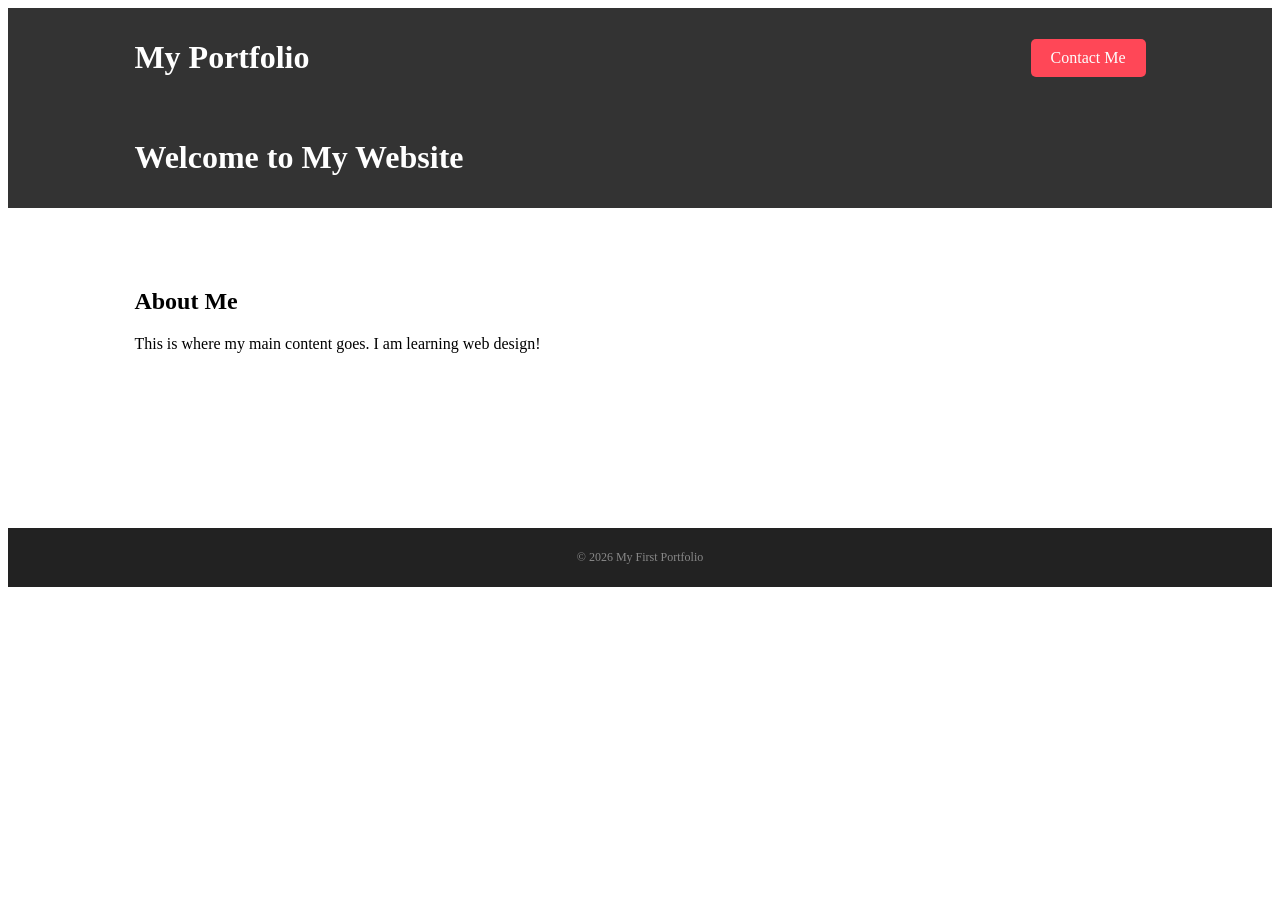
<file: NoWater/index.html>
<!DOCTYPE html>
<html lang="en">
<head>
    <meta charset="UTF-8">
    <meta name="viewport" content="width=device-width, initial-scale=1.0">
    <link rel="stylesheet" href="style.css">
    <title>NoWater</title>
   

</head>
<body>
    
</body>
</html>
<div class="header-section"> 
<h1>My Portfolio</h1> 
<a href="#" class="cta-button">Contact Me</a> 
</div>
<div class="header-section"> 
<h1>Welcome to My Website</h1> 
</div> 
<div class="main-content"> 
<h2>About Me</h2> 
<p>This is where my main content goes. I am learning web design!</p> 
</div> 
<div class="footer-section"> 
<p>&copy; 2026 My First Portfolio</p> 
</div>
</file>
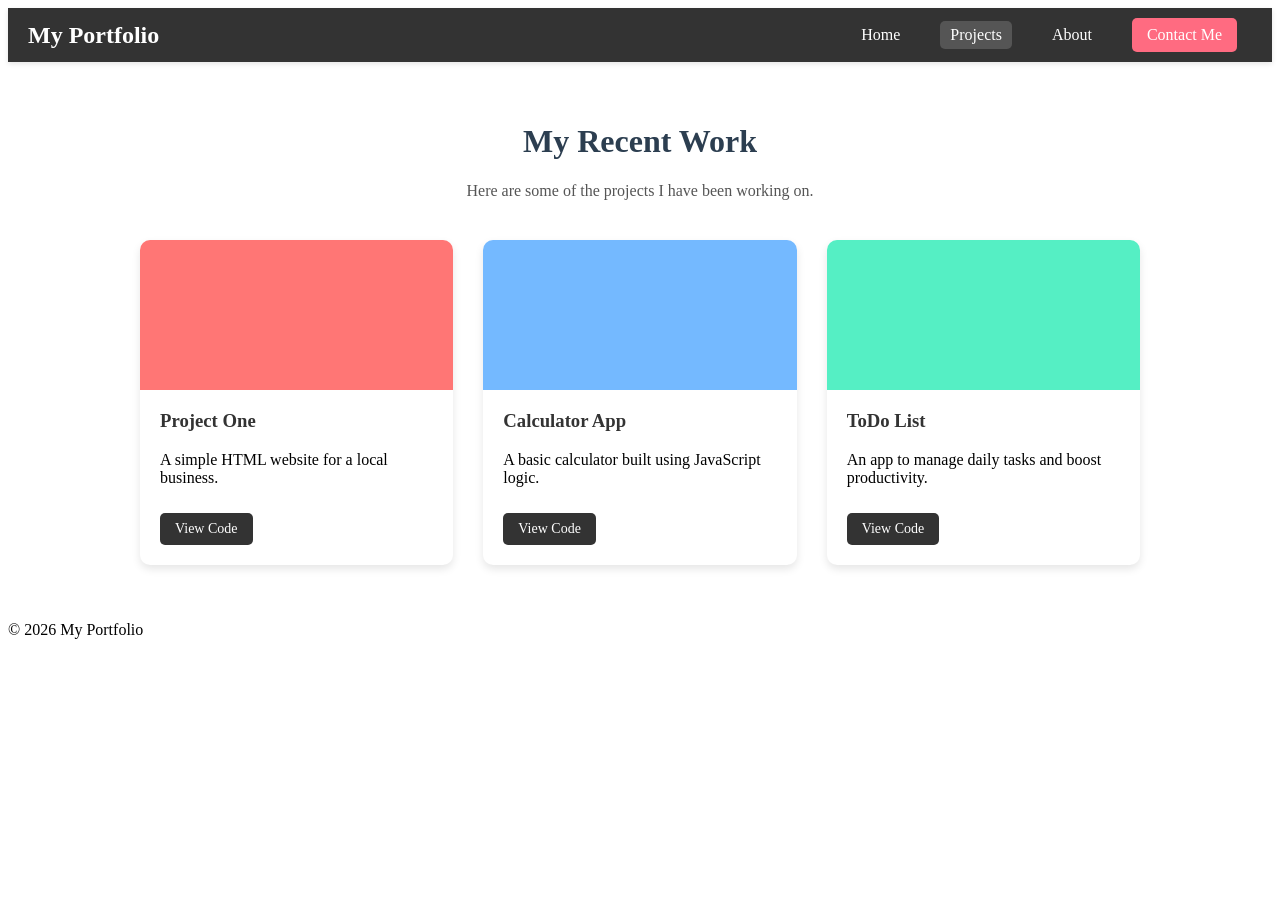
<file: NoWater/projects.html>
<!DOCTYPE html>
<html lang="en">
<head>
    <meta charset="UTF-8">
    <meta name="viewport" content="width=device-width, initial-scale=1.0">
    <title>My Portfolio</title>
    <link rel="stylesheet" href="style1.css">
</head>

<body>

    <!-- Navbar -->
    <header class="navbar">
        <div class="logo">My Portfolio</div>
        <nav>
            <a href="index.html">Home</a>
            <a href="projects.html" class="active">Projects</a>
            <a href="about.html">About</a>
            <a href="#" class="btn-contact">Contact Me</a>
        </nav>
    </header>

    <!-- Main Content -->
    <main class="container">
        <h1 class="page-title">My Recent Work</h1>
        <p class="intro-text">
            Here are some of the projects I have been working on.
        </p>

        <div class="project-grid">

            <!-- Project 1 -->
            <div class="card">
                <div class="card-image" style="background-color: #ff7675;"></div>
                <div class="card-content">
                    <h3>Project One</h3>
                    <p>A simple HTML website for a local business.</p>
                    <a href="#" class="btn-small">View Code</a>
                </div>
            </div>

            <!-- Project 2 -->
            <div class="card">
                <div class="card-image" style="background-color: #74b9ff;"></div>
                <div class="card-content">
                    <h3>Calculator App</h3>
                    <p>A basic calculator built using JavaScript logic.</p>
                    <a href="#" class="btn-small">View Code</a>
                </div>
            </div>

            <!-- Project 3 -->
            <div class="card">
                <div class="card-image" style="background-color: #55efc4;"></div>
                <div class="card-content">
                    <h3>ToDo List</h3>
                    <p>An app to manage daily tasks and boost productivity.</p>
                    <a href="#" class="btn-small">View Code</a>
                </div>
            </div>

        </div>
    </main>

    <!-- Footer -->
    <footer>
        <p>&copy; 2026 My Portfolio</p>
    </footer>

</body>
</html>
</file>
<file: NoWater/style.css>
/* Styling the Header */ 
.header-section { 
background-color: #333; 
color: white; 
padding: 20px; 
text-align: center; 
} 
/* Styling the Main Content */ 
.main-content { 
background-color: #f4f4f4; 
padding: 50px; 
min-height: 200px; /* Gives the middle section some height */ 
} 
/* Styling the Footer */ 
.footer-section { 
background-color: #222; 
color: #888; 
padding: 10px; 
text-align: center; 
font-size: 12px; 
} 
.main-content { 
background-color: #ffffff; 
padding: 40px;      /* Space inside */ 
margin: 20px auto;  /* Space outside; 'auto' centers the box */ 
width: 80%;        
 /* Make the box narrower than the screen */ 
border-radius: 10px; 
}
.header-section { 
display: flex;             
/* The Magic Line */ 
justify-content: space-between; /* Pushes items to opposite ends */ 
align-items: center;      
padding: 10px 10%; 
 /* Centers items vertically */ 
background-color: #333; 
color: white; 
} 
.cta-button { 
background-color: #ff4757; 
color: rgb(253, 253, 253); 
padding: 10px 20px; 
text-decoration: none; 
border-radius: 5px; 
transition: 0.3s; /* Makes the change smooth, not instant */ 
} 
.cta-button:hover { 
background-color: #706bff; 
transform: translateY(-3px); /* Lifts the button up slightly */ 
box-shadow: 0 5px 15px rgba(59, 20, 218, 0.2); 
}
</file>
<file: NoWater/style1.css>
/* =========================
   NAVBAR STYLES
========================= */

.navbar {
    display: flex;
    justify-content: space-between;
    align-items: center;
    background-color: #333;
    padding: 10px 20px;
    color: white;
    box-shadow: 0 2px 5px rgba(0, 0, 0, 0.1);
}

.logo {
    font-size: 24px;
    font-weight: bold;
    color: white;
}

nav {
    display: flex;
    align-items: center;
}

nav a {
    color: white;
    text-decoration: none;
    margin: 0 15px;
    padding: 5px 10px;
    border-radius: 5px;
    transition: background-color 0.3s;
}

nav a:hover,
nav a.active {
    background-color: #555;
}

.btn-contact {
    background-color: #ff6b81;
    color: white;
    padding: 8px 15px;
    border-radius: 5px;
    text-decoration: none;
    transition: background-color 0.3s;
}

.btn-contact:hover {
    background-color: #ff4757;
}

/* =========================
   MAIN CONTAINER
========================= */

.container {
    max-width: 1000px;
    margin: 0 auto;
    padding: 40px 20px;
}

.page-title {
    color: #2c3e50;
    text-align: center;
}

.intro-text {
    text-align: center;
    margin-bottom: 40px;
    color: #555;
}

/* =========================
   PROJECT GRID
========================= */

.project-grid {
    display: grid;
    grid-template-columns: repeat(auto-fit, minmax(250px, 1fr));
    gap: 30px;
}

/* =========================
   CARD DESIGN
========================= */

.card {
    background-color: white;
    border-radius: 10px;
    box-shadow: 0 4px 8px rgba(0, 0, 0, 0.1);
    overflow: hidden;
    transition: transform 0.3s;
}

.card:hover {
    transform: translateY(-10px);
}

.card-image {
    width: 100%;
    height: 150px;
}

.card-content {
    padding: 20px;
}

.card-content h3 {
    margin-top: 0;
    color: #333;
}

/* =========================
   BUTTONS
========================= */

.btn-small {
    display: inline-block;
    margin-top: 10px;
    text-decoration: none;
    background-color: #333;
    color: white;
    padding: 8px 15px;
    border-radius: 5px;
    font-size: 14px;
}

.btn-small:hover {
    background-color: #555;
}
</file>
